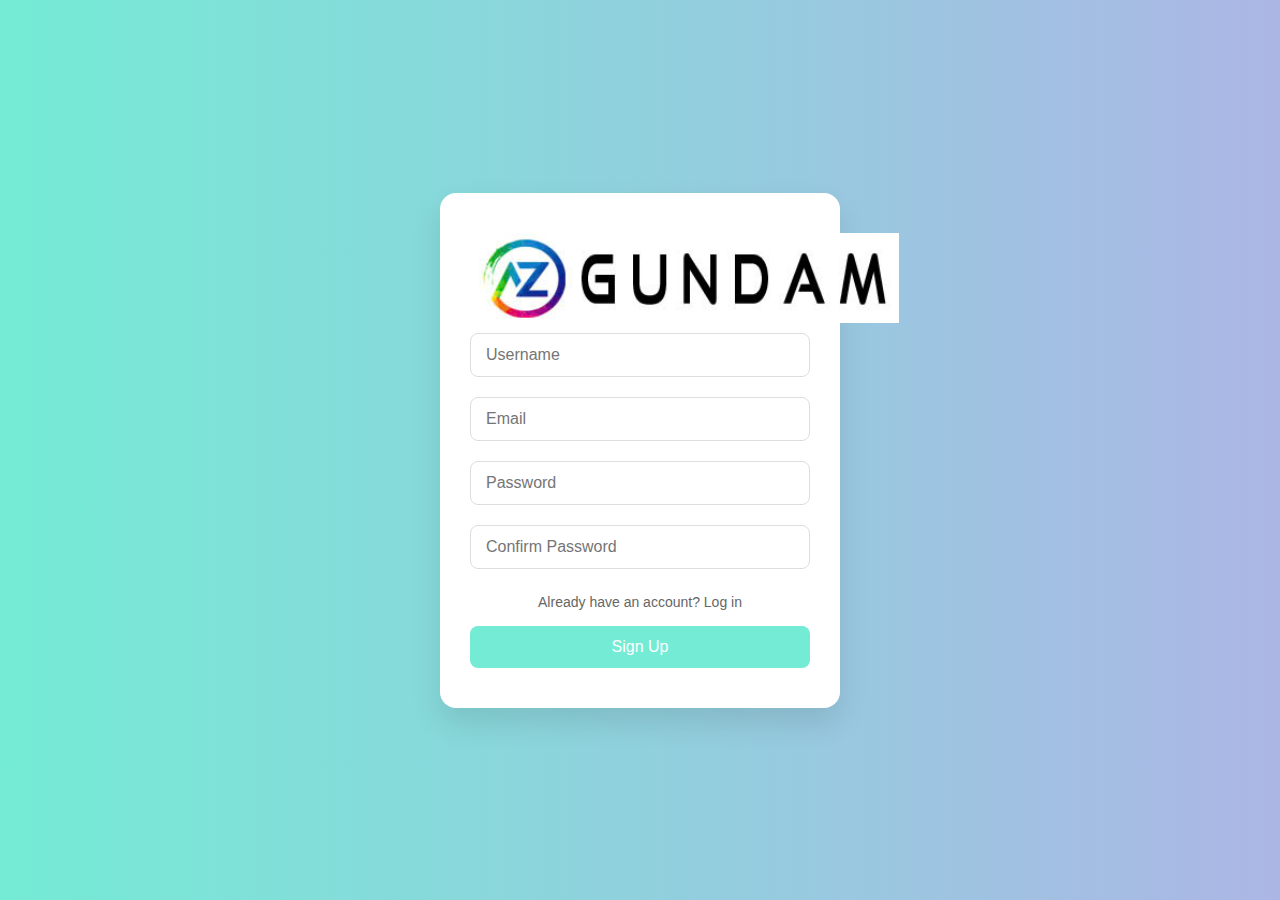
<file: dang ky/index.html>
<!DOCTYPE html>
<html lang="en">
<head>
    <meta charset="UTF-8">
    <meta name="viewport" content="width=device-width, initial-scale=1.0">
    <title>Sign Up</title>
    <link rel="stylesheet" href="style.css">
</head>
<body>
    <form class="signup-form">
        <img src="../uploads/z5994477019772_6151d471891ab18f888035668033b5a6.jpg">
        <input type="text" id="username" placeholder="Username" required>
        <input type="email" id="email" placeholder="Email" required>
        <input type="password" id="password" placeholder="Password" required>
        <input type="password" id="confirmPassword" placeholder="Confirm Password" required>
        <a href="../dang nhap/index.html">Already have an account? Log in</a>
        <button type="submit">Sign Up</button>
    </form>
    <script src="app.js"></script>
</body>
</html>
</file>
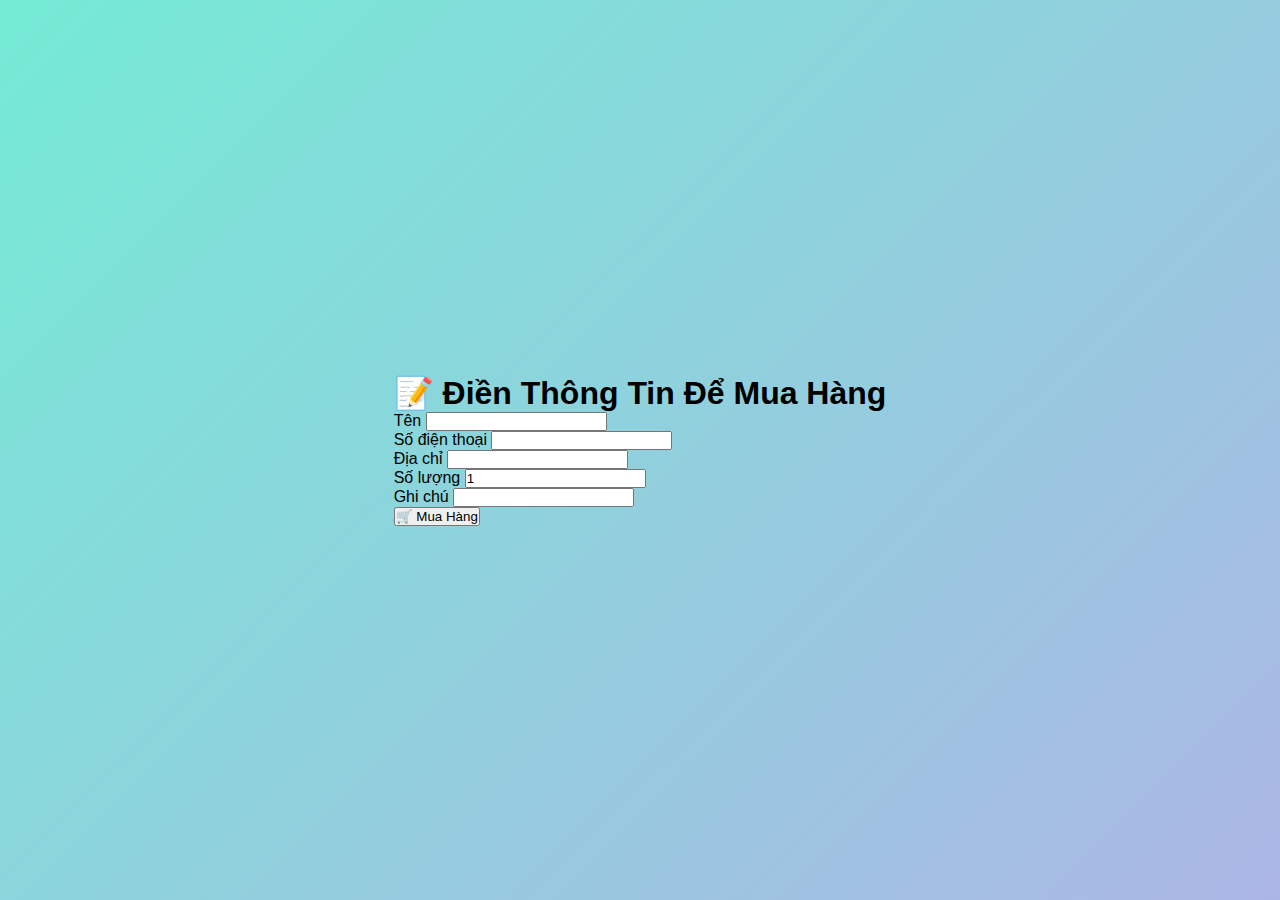
<file: thu.html>
<!DOCTYPE html>
<html lang="en">
<head>
    <meta charset="UTF-8">
    <meta name="viewport" content="width=device-width, initial-scale=1.0">
    <link rel="stylesheet" href="style.css">
    <title>Document</title>
</head>
<body>
    <div class="form-mua-hang">
  <div class="box-mua-hang shadow">
    <div class="title">
      <h1>📝 Điền Thông Tin Để Mua Hàng</h1>
    </div>
    <form id="form-mua" action="https://formsubmit.co/minhhuy123406@gmail.com" method="POST" autocomplete="off">
      <div class="form-group">
        <label for="ten">Tên</label>
        <input type="text" id="ten" name="TÊN" required>
      </div>
      <div class="form-group">
        <label for="sdt">Số điện thoại</label>
        <input type="text" id="sdt" name="SĐT" required>
      </div>
      <div class="form-group">
        <label for="diachi">Địa chỉ</label>
        <input type="text" id="diachi" name="ĐỊA CHỈ" required>
      </div>
      <div class="form-group">
        <label for="sl">Số lượng</label>
        <input type="number" id="sl" name="sl" min="1" value="1" required>
      </div>
      <div class="form-group">
        <label for="note">Ghi chú</label>
        <input type="text" id="note" name="GHI CHÚ">
      </div>
      <button id="btn" type="submit">🛒 Mua Hàng</button>
      <p id="thongbao"></p>
    </form>
    <script type="module" src="text.js"></script>
  </div>
</div>
    
</body>
</html>
</file>
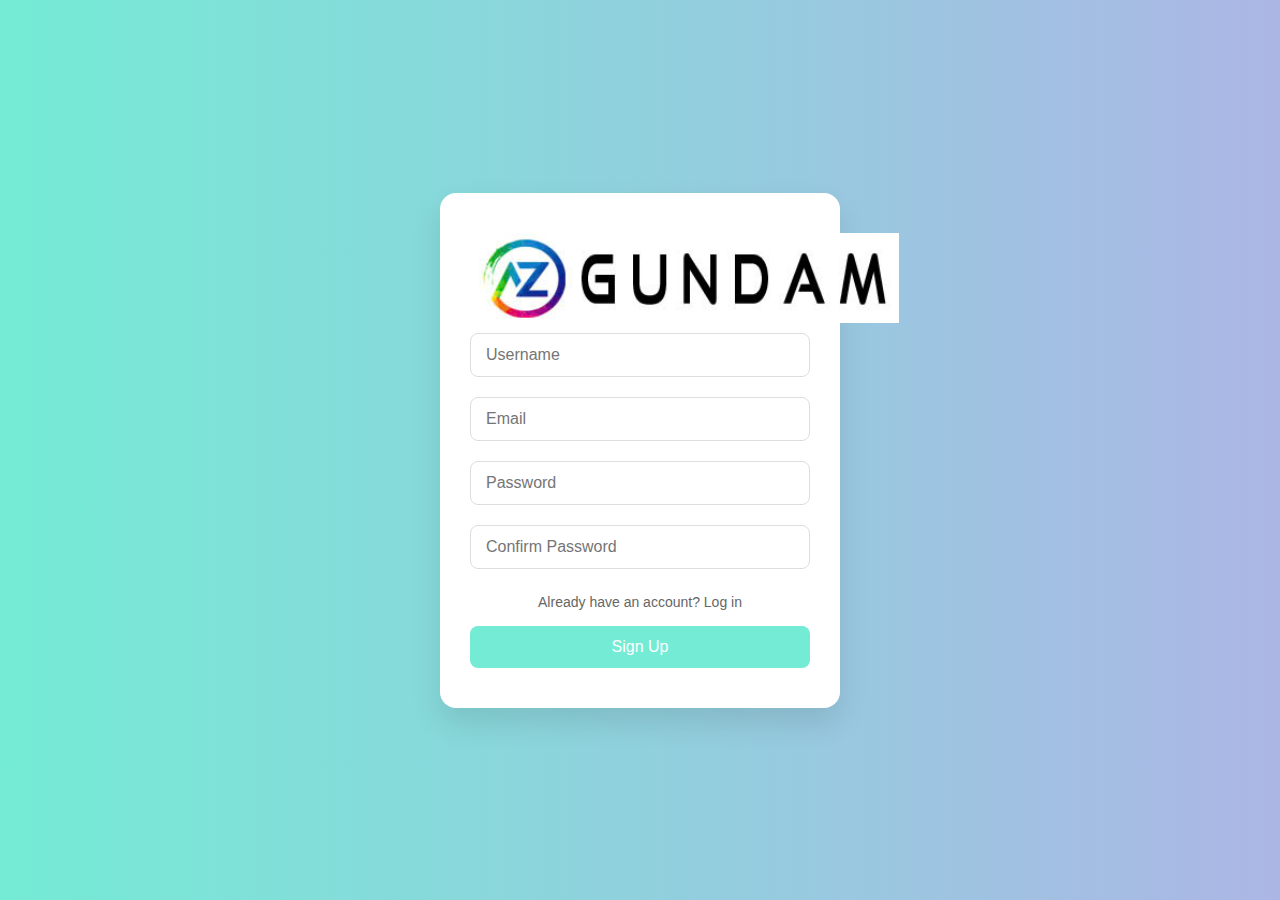
<file: dang ky/dangky.html>
<!DOCTYPE html>
<html lang="en">
<head>
    <meta charset="UTF-8">
    <meta name="viewport" content="width=device-width, initial-scale=1.0">
    <title>Sign Up</title>
    <link rel="stylesheet" href="style.css">
</head>
<body>
    <form class="signup-form">
        <img src="../uploads/z5994477019772_6151d471891ab18f888035668033b5a6.jpg">
        <input type="text" id="username" placeholder="Username" required>
        <input type="email" id="email" placeholder="Email" required>
        <input type="password" id="password" placeholder="Password" required>
        <input type="password" id="confirmPassword" placeholder="Confirm Password" required>
        <a href="./dang nhap/index.html">Already have an account? Log in</a>
        <button type="submit">Sign Up</button>
    </form>
    <script src="app.js"></script>
</body>
</html>
</file>
<file: dang ky/style.css>
* {
    margin: 0;
    padding: 0;
    box-sizing: border-box;
    font-family: 'Segoe UI', Tahoma, Geneva, Verdana, sans-serif;
}


body {
    height: 100vh;
    display: flex;
    justify-content: center;
    align-items: center;
    background: linear-gradient(to right, #74ebd5, #acb6e5);
}


.signup-form {
    background-color: #ffffff;
    padding: 40px 30px;
    border-radius: 16px;
    box-shadow: 0 15px 30px rgba(0, 0, 0, 0.1);
    width: 100%;
    max-width: 400px;
    text-align: center;
}


.signup-form h2 {
    margin-bottom: 20px;
    color: #333;
    font-size: 28px;
}


.signup-form input {
    width: 100%;
    padding: 12px 15px;
    margin: 10px 0;
    border: 1px solid #ddd;
    border-radius: 8px;
    font-size: 16px;
    transition: 0.3s;
}

.signup-form input:focus {
    outline: none;
    border-color: #74ebd5;
    box-shadow: 0 0 5px rgba(116, 235, 213, 0.5);
}


.signup-form button {
    margin-top: 15px;
    width: 100%;
    padding: 12px;
    background: #74ebd5;
    color: #fff;
    font-size: 16px;
    border: none;
    border-radius: 8px;
    cursor: pointer;
    transition: background 0.3s;
}

.signup-form button:hover {
    background: #66d3c0;
}


.signup-form a {
    display: inline-block;
    margin-top: 15px;
    color: #666;
    font-size: 14px;
    text-decoration: none;
    transition: color 0.3s;
}

.signup-form a:hover {
    color: #000;
}
.signup-form img{
    display: flex;
    justify-content: center;
    align-items: center;     
    height: 10vh;
}
</file>
<file: style.css>
* {
    margin: 0;
    padding: 0;
    box-sizing: border-box;
    font-family: 'Segoe UI', Tahoma, Geneva, Verdana, sans-serif;
  }
  
  body {
    height: 100vh;
    background: linear-gradient(135deg, #74ebd5, #ACB6E5);
    display: flex;
    justify-content: center;
    align-items: center;
  }
  
 
  .login-container {
    background-color: white;
    padding: 40px 30px;
    border-radius: 20px;
    box-shadow: 0 15px 30px rgba(0, 0, 0, 0.2);
    width: 100%;
    max-width: 400px;
    text-align: center;
  }
  

  
  
  .login-container label {
    display: block;
    text-align: left;
    margin-top: 15px;
    margin-bottom: 5px;
    font-weight: 600;
    color: #555;
  }
  
  .login-container input {
    width: 100%;
    padding: 12px;
    border: 1px solid #ccc;
    border-radius: 8px;
    outline: none;
    transition: border 0.3s;
  }
  
  .login-container input:focus {
    border-color: #5dade2;
  }
  
 
  .login-container a {
    display: block;
    margin: 15px 0;
    font-size: 14px;
    color: #3498db;
    text-decoration: none;
  }
  
  .login-container a:hover {
    text-decoration: underline;
  }
  
  
  .login-container button {
    width: 100%;
    padding: 12px;
    margin-top: 10px;
    background-color: #3498db;
    color: white;
    border: none;
    border-radius: 8px;
    font-weight: bold;
    cursor: pointer;
    transition: background 0.3s;
  }
  
  .login-container button:hover {
    background-color: #2980b9;
  }

  .login-container img{
    display: flex;
    justify-content: center;
    align-items: center;     
    height: 10vh;
  }
</file>
